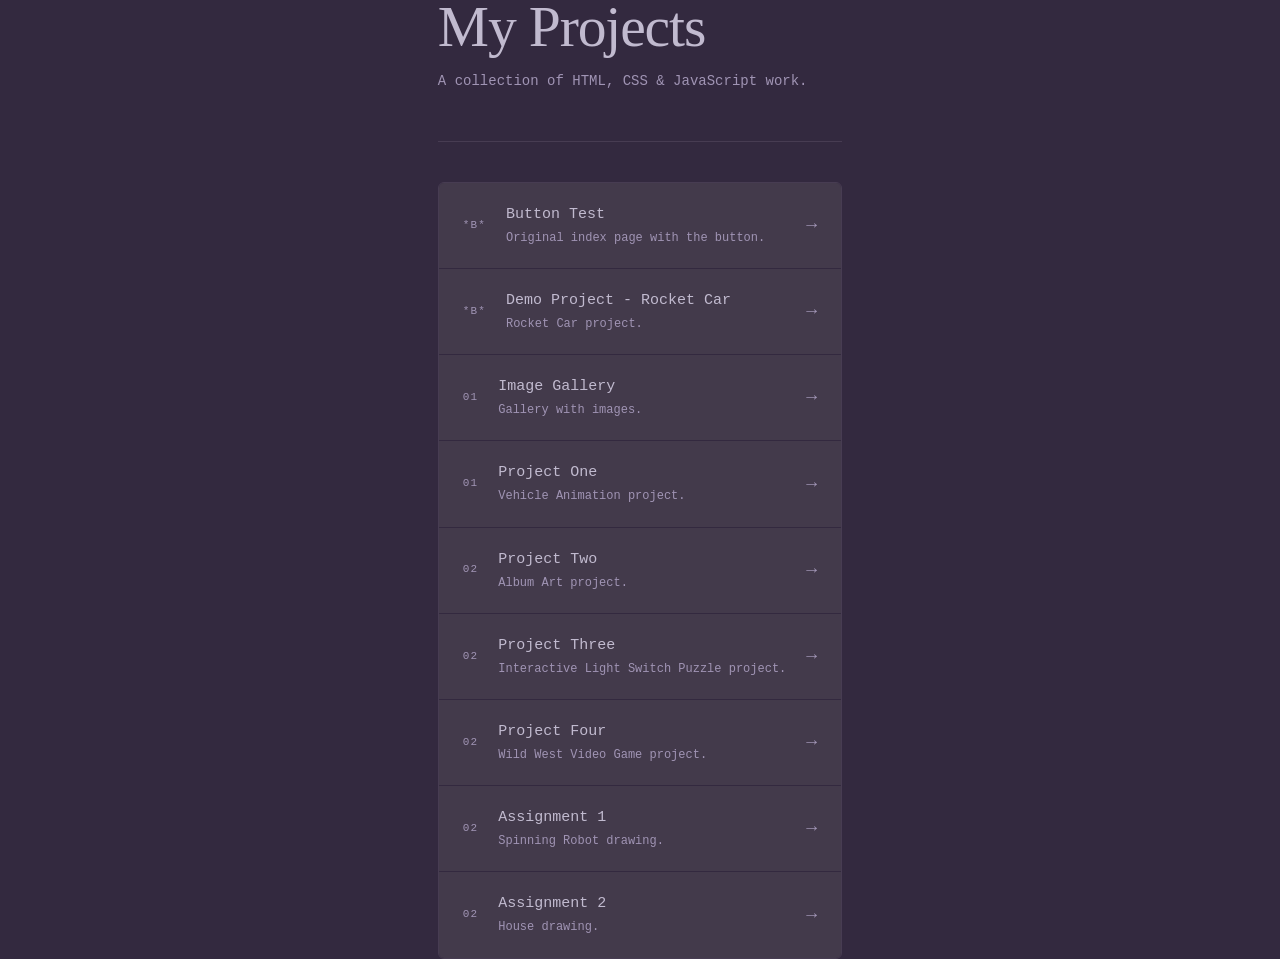
<file: index.html>
<!DOCTYPE html>
<html lang="en">
<head>
  <meta charset="UTF-8">
  <meta name="viewport" content="width=device-width, initial-scale=1.0">
  <title>My Portfolio</title>
  <title> About Me <img id="gallery-image" src="19A704B1-5458-4562-891D-BB8762843287_1_105_c.jpeg" width="200"> </title>
  
  <title> I have been taking programming classes for two years. </title>
  <link rel="stylesheet" href="style.css">
</head>
<body>
  <main class="container">
    <header class="hero">
      <p class="label">Portfolio</p>
      <h1>My Projects</h1> 
      <p class="subtitle">A collection of HTML, CSS &amp; JavaScript work.</p>
    </header>
    <ul class="project-list">
      <li>
        <a href="index-button.html" class="project-card">
          <span class="project-number">*B*</span>
          <span class="project-info">
            <span class="project-title">Button Test</span>
            <span class="project-desc">Original index page with the button.</span>
          </span>
          <span class="arrow">→</span>
        </a>
      </li>
      <li>
        <a href="./projects/rocket-car.html" class="project-card">
          <span class="project-number">*B*</span>
          <span class="project-info">
            <span class="project-title">Demo Project - Rocket Car</span>
            <span class="project-desc">Rocket Car project.</span>
          </span>
          <span class="arrow">→</span>
        </a>
      </li>
      <li>
        <a href="./gallery/gallery.html" class="project-card">
          <span class="project-number">01</span>
          <span class="project-info">
            <span class="project-title">Image Gallery</span>
            <span class="project-desc">Gallery with images.</span>
          </span>
          <span class="arrow">→</span>
        </a>
      </li>
      <li>
        <a href="./projects/project-1.html" class="project-card">
          <span class="project-number">01</span>
          <span class="project-info">
            <span class="project-title">Project One</span>
            <span class="project-desc">Vehicle Animation project.</span>
          </span>
          <span class="arrow">→</span>
        </a>
      </li>
      <li>
        <a href="./projects/project-2.html" class="project-card">
          <span class="project-number">02</span>
          <span class="project-info">
            <span class="project-title">Project Two</span>
            <span class="project-desc">Album Art project.</span>
          </span>
          <span class="arrow">→</span>
        </a>
      </li>
      <li>
        <a href="./projects/project-3.html" class="project-card">
          <span class="project-number">02</span>
          <span class="project-info">
            <span class="project-title">Project Three</span>
            <span class="project-desc">Interactive Light Switch Puzzle project.</span>
          </span>
          <span class="arrow">→</span>
        </a>
      </li>
      <li>
        <a href="./projects/project-4.html" class="project-card">
          <span class="project-number">02</span>
          <span class="project-info">
            <span class="project-title">Project Four</span>
            <span class="project-desc">Wild West Video Game project.</span>
          </span>
          <span class="arrow">→</span>
        </a>
      </li>
      <li>
        <a href="./projects/assignment-1.html" class="project-card">
          <span class="project-number">02</span>
          <span class="project-info">
            <span class="project-title">Assignment 1</span>
            <span class="project-desc">Spinning Robot drawing.</span>
          </span>
          <span class="arrow">→</span>
        </a>
      </li>
      <li>
        <a href="./projects/assignment-2.html" class="project-card">
          <span class="project-number">02</span>
          <span class="project-info">
            <span class="project-title">Assignment 2</span>
            <span class="project-desc">House drawing.</span>
          </span>
          <span class="arrow">→</span>
        </a>
      </li>
    </ul>
  </main>
</body>
</html>
</file>
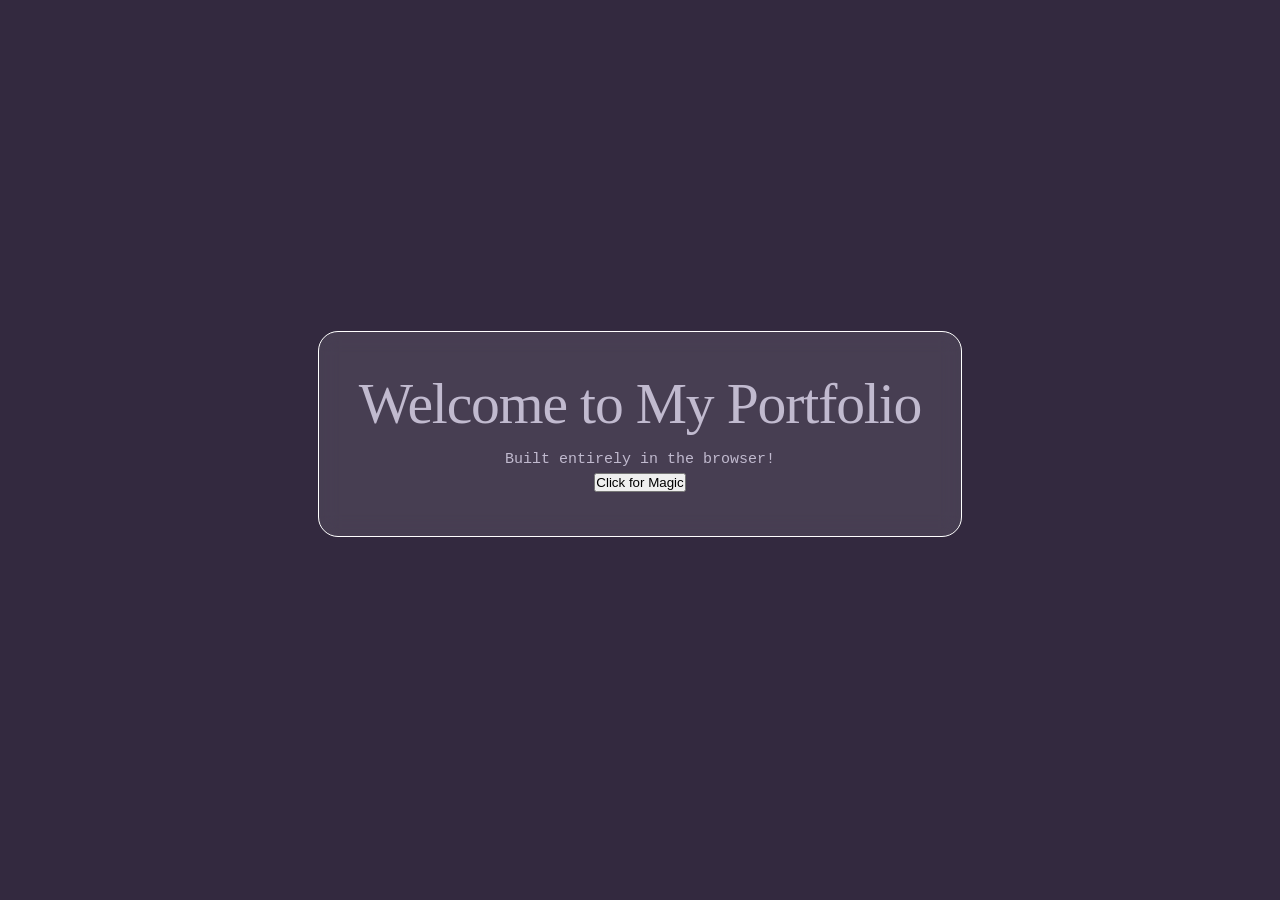
<file: index-button.html>
<!DOCTYPE html>
<html lang="en">
<head>
    <meta charset="UTF-8">
    <title>My Web Portfolio</title>
    <link rel="stylesheet" href="style.css">
</head>
<body>
    <div id="main-card">
        <h1>Welcome to My Portfolio</h1>
        <p>Built entirely in the browser!</p>
        <button id="magicBtn">Click for Magic</button>
    </div>
    <script src="script.js"></script>
</body>
</html>
</file>
<file: style.css>
body {
    background: linear-gradient(135deg, #667eea 0%, #764ba2 100%);
    height: 100vh;
    display: flex;
    justify-content: center;
    align-items: center;
    color: white;
    font-family: 'Segoe UI', sans-serif;
}
#main-card {
    background: rgba(255, 255, 255, 0.1);
    padding: 40px;
    border-radius: 20px;
    backdrop-filter: blur(10px);
    border: 1px solid white;
    text-align: center;
}

/* ── Tokens ─────────────────────────────────────────── */
:root {
  --bg:        #33293f;
  --surface:   #433a4b;
  --border:    #473c52;
  --accent:    #a39bb4;
  --text:      #c1bacf;
  --muted:     #a094b4;
  --font-head: 'DM Serif Display', Georgia, serif;
  --font-body: 'DM Mono', 'Courier New', monospace;
  --radius:    6px;
  --max-w:     680px;
}

/* ── Reset ───────────────────────────────────────────── */
*, *::before, *::after { box-sizing: border-box; margin: 0; padding: 0; }

body {
  background: var(--bg);
  color: var(--text);
  font-family: var(--font-body);
  font-size: 15px;
  line-height: 1.6;
  min-height: 100vh;
  padding: 2rem 1.25rem 4rem;
}

/* ── Google Fonts ────────────────────────────────────── */
@import url('https://fonts.googleapis.com/css2?family=DM+Mono:wght@400;500&family=DM+Serif+Display&display=swap');

/* ── Layout ──────────────────────────────────────────── */
.container {
  max-width: var(--max-w);
  margin: 0 auto;
}

/* ── Hero ────────────────────────────────────────────── */
.hero {
  padding: 3.5rem 0 3rem;
  border-bottom: 1px solid var(--border);
  margin-bottom: 2.5rem;
}

.label {
  font-size: 11px;
  letter-spacing: 0.15em;
  text-transform: uppercase;
  color: var(--accent);
  margin-bottom: 0.75rem;
}

h1 {
  font-family: var(--font-head);
  font-size: clamp(2.4rem, 6vw, 3.6rem);
  font-weight: 400;
  line-height: 1.1;
  letter-spacing: -0.02em;
  color: var(--text);
  margin-bottom: 0.75rem;
}

.subtitle {
  color: var(--muted);
  font-size: 14px;
}

/* ── Project list ────────────────────────────────────── */
.project-list {
  list-style: none;
  display: flex;
  flex-direction: column;
  gap: 1px;
  border: 1px solid var(--border);
  border-radius: var(--radius);
  overflow: hidden;
}

.project-card {
  display: flex;
  align-items: center;
  gap: 1.25rem;
  padding: 1.25rem 1.5rem;
  background: var(--surface);
  text-decoration: none;
  color: var(--text);
  transition: background 0.15s ease;
}

.project-card:hover {
  background: #222;
}

.project-card:hover .arrow {
  transform: translateX(4px);
  color: var(--accent);
}

.project-number {
  font-size: 11px;
  color: var(--muted);
  letter-spacing: 0.1em;
  min-width: 2ch;
}

.project-info {
  flex: 1;
  display: flex;
  flex-direction: column;
  gap: 2px;
}

.project-title {
  font-size: 15px;
  font-weight: 500;
  color: var(--text);
}

.project-desc {
  font-size: 12px;
  color: var(--muted);
}

.arrow {
  font-size: 18px;
  color: var(--muted);
  transition: transform 0.15s ease, color 0.15s ease;
}

/* ── Project page ────────────────────────────────────── */
.project-header {
  display: flex;
  align-items: center;
  gap: 1rem;
  padding: 2rem 0 2rem;
  border-bottom: 1px solid var(--border);
  margin-bottom: 2.5rem;
}

.back-btn {
  display: inline-flex;
  align-items: center;
  gap: 6px;
  font-family: var(--font-body);
  font-size: 12px;
  letter-spacing: 0.08em;
  color: var(--muted);
  background: transparent;
  border: 1px solid var(--border);
  border-radius: var(--radius);
  padding: 6px 12px;
  cursor: pointer;
  text-decoration: none;
  transition: border-color 0.15s, color 0.15s;
  white-space: nowrap;
}

.back-btn:hover {
  border-color: var(--accent);
  color: var(--accent);
}

.project-header h1 {
  font-size: clamp(1.5rem, 4vw, 2.2rem);
}

/* ── Output / demo area ──────────────────────────────── */
.demo-area {
  background: var(--surface);
  border: 1px solid var(--border);
  border-radius: var(--radius);
  padding: 2rem;
  margin-bottom: 2rem;
  min-height: 180px;
}

.demo-area p.placeholder {
  color: var(--muted);
  font-size: 13px;
  text-align: center;
  margin-top: 3rem;
}

/* ── Run button ──────────────────────────────────────── */
.run-btn {
  display: inline-flex;
  align-items: center;
  gap: 8px;
  font-family: var(--font-body);
  font-size: 13px;
  letter-spacing: 0.06em;
  color: #0f0f0f;
  background: var(--accent);
  border: none;
  border-radius: var(--radius);
  padding: 10px 20px;
  cursor: pointer;
  transition: opacity 0.15s;
}

.run-btn:hover { opacity: 0.85; }
.run-btn:active { opacity: 0.7; transform: scale(0.98); }

/* ── Output log ──────────────────────────────────────── */
#output {
  margin-top: 1.5rem;
  font-size: 13px;
  color: var(--text);
  white-space: pre-wrap;
  line-height: 1.8;
}
</file>
